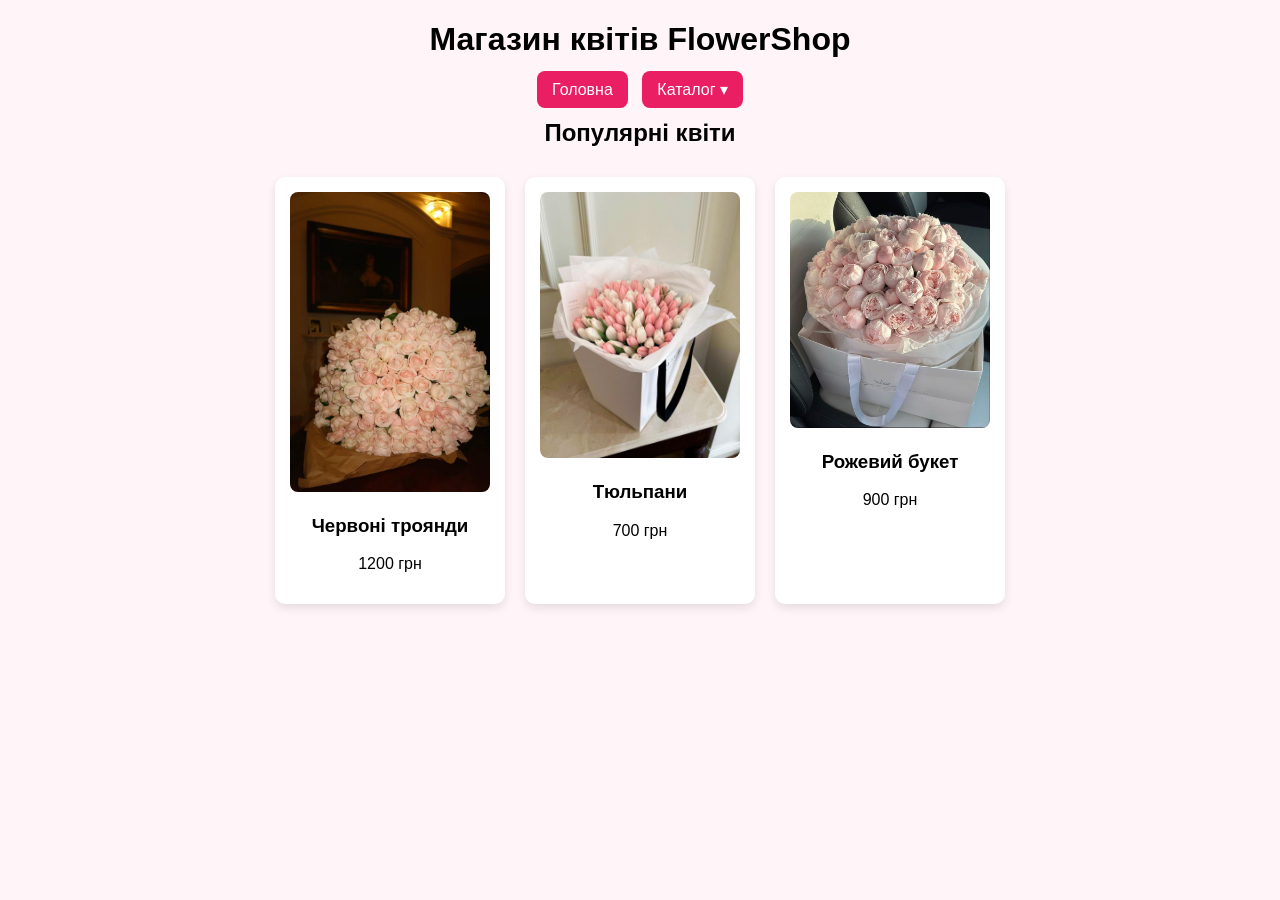
<file: index.html>
<!DOCTYPE html>
<html lang="uk">
<head>
<meta charset="UTF-8">
<title>FlowerShop</title>
<link rel="stylesheet" href="style.css">
</head>

<body>

<h1>Магазин квітів FlowerShop</h1>

<nav class="menu">

<a href="index.html">Головна</a>

<div class="dropdown">
<a href="#">Каталог ▾</a>

<div class="dropdown-content">
<a href="bouquets.html">Букети</a>
<a href="boxes.html">Квіти в коробках</a>
<a href="gifts.html">Подарункові набори</a>
</div>

</div>

</nav>

<h2>Популярні квіти</h2>

<div class="products">

<div class="product">
<img src="images/roses.jpg">
<h3>Червоні троянди</h3>
<p>1200 грн</p>
</div>

<div class="product">
<img src="images/tulips.jpg">
<h3>Тюльпани</h3>
<p>700 грн</p>
</div>

<div class="product">
<img src="images/bouquet.jpg">
<h3>Рожевий букет</h3>
<p>900 грн</p>
</div>

</div>

</body>
</html>
</file>
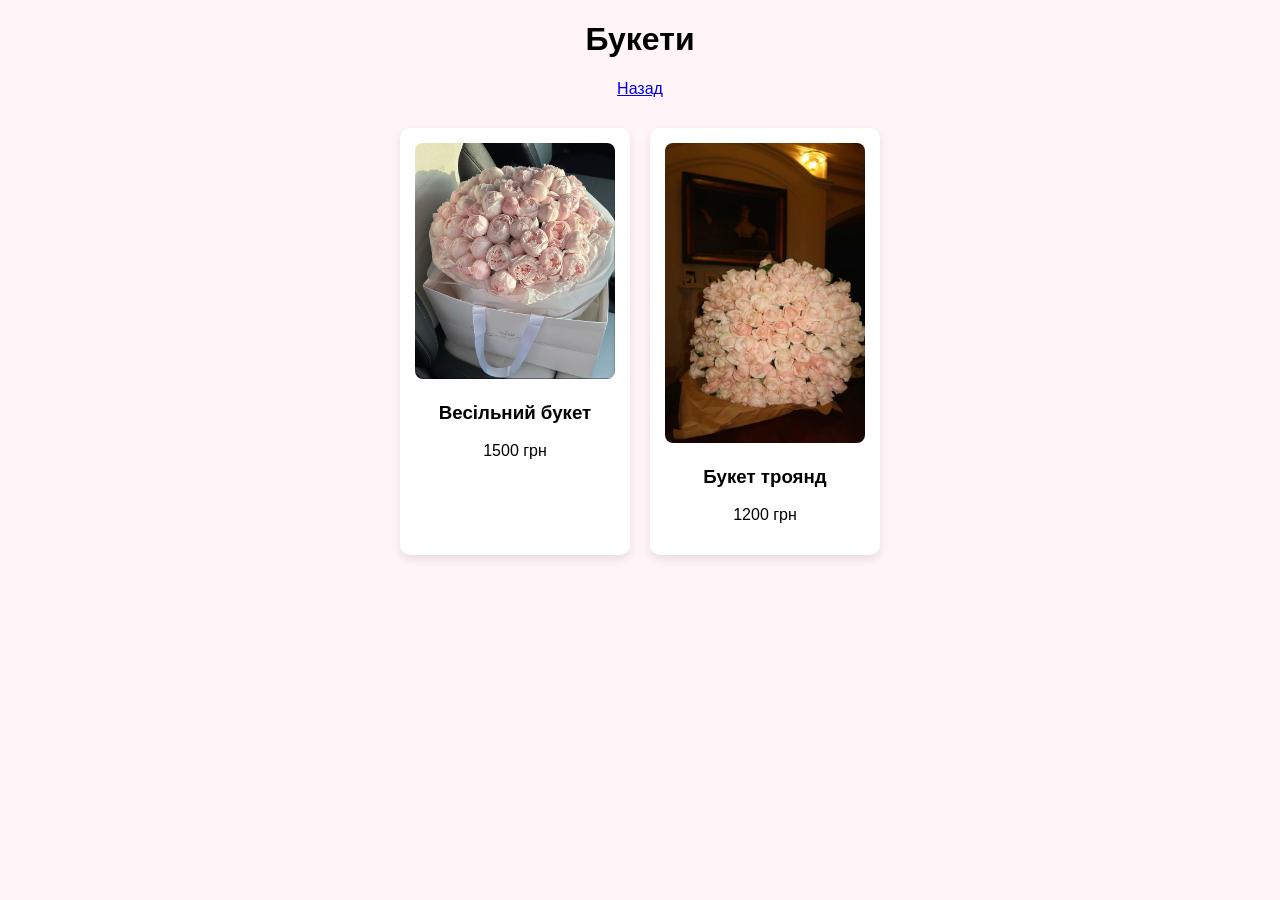
<file: bouquets.html>
<!DOCTYPE html>
<html lang="uk">
<head>
<meta charset="UTF-8">
<title>Букети</title>
<link rel="stylesheet" href="style.css">
</head>

<body>

<h1>Букети</h1>

<a href="index.html">Назад</a>

<div class="products">

<div class="product">
<img src="images/bouquet.jpg">
<h3>Весільний букет</h3>
<p>1500 грн</p>
</div>

<div class="product">
<img src="images/roses.jpg">
<h3>Букет троянд</h3>
<p>1200 грн</p>
</div>

</div>

</body>
</html>
</file>
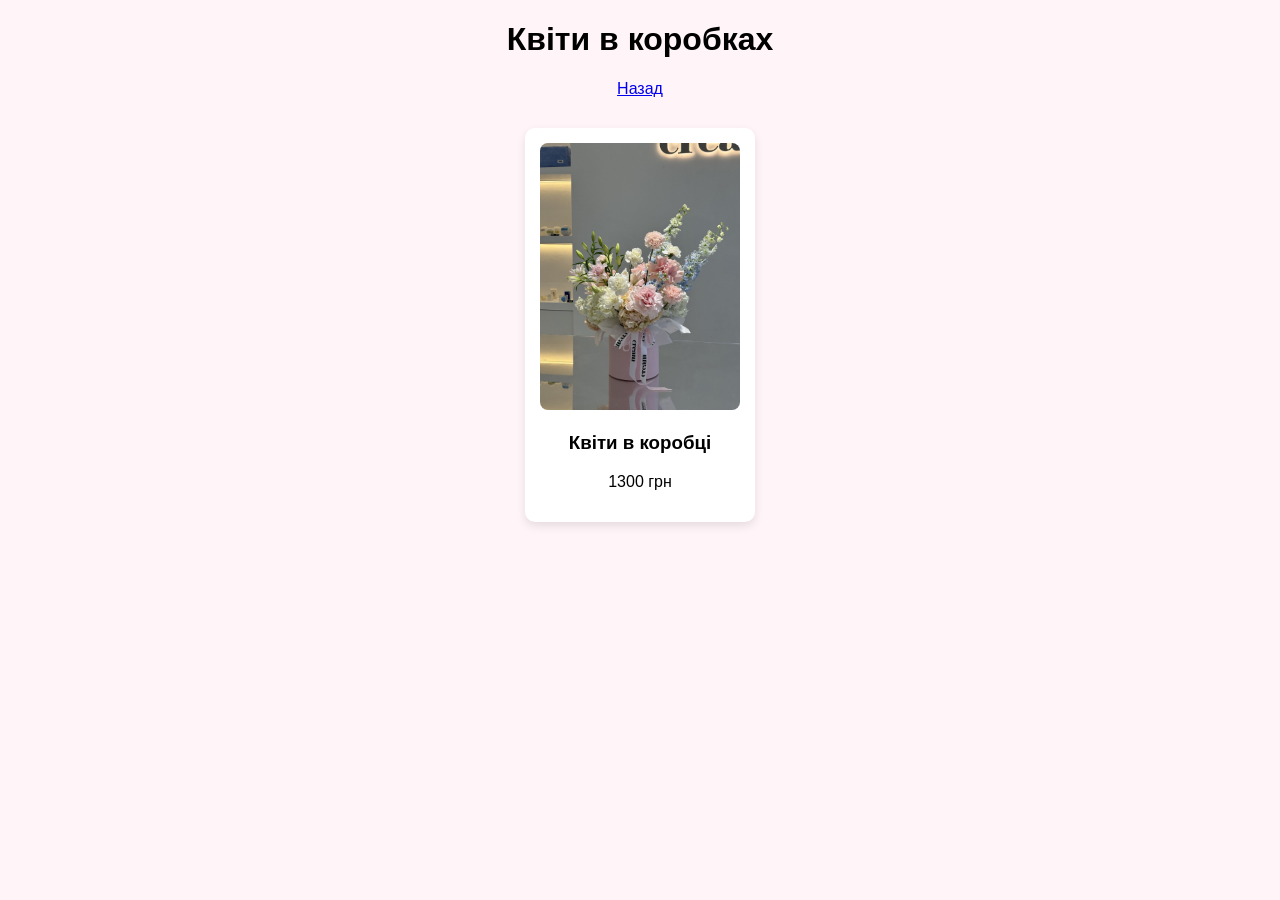
<file: boxes.html>
<!DOCTYPE html>
<html lang="uk">
<head>
<meta charset="UTF-8">
<title>Квіти в коробках</title>
<link rel="stylesheet" href="style.css">
</head>

<body>

<h1>Квіти в коробках</h1>

<a href="index.html">Назад</a>

<div class="products">

<div class="product">
<img src="images/box.jpg">
<h3>Квіти в коробці</h3>
<p>1300 грн</p>
</div>

</div>

</body>
</html>
</file>
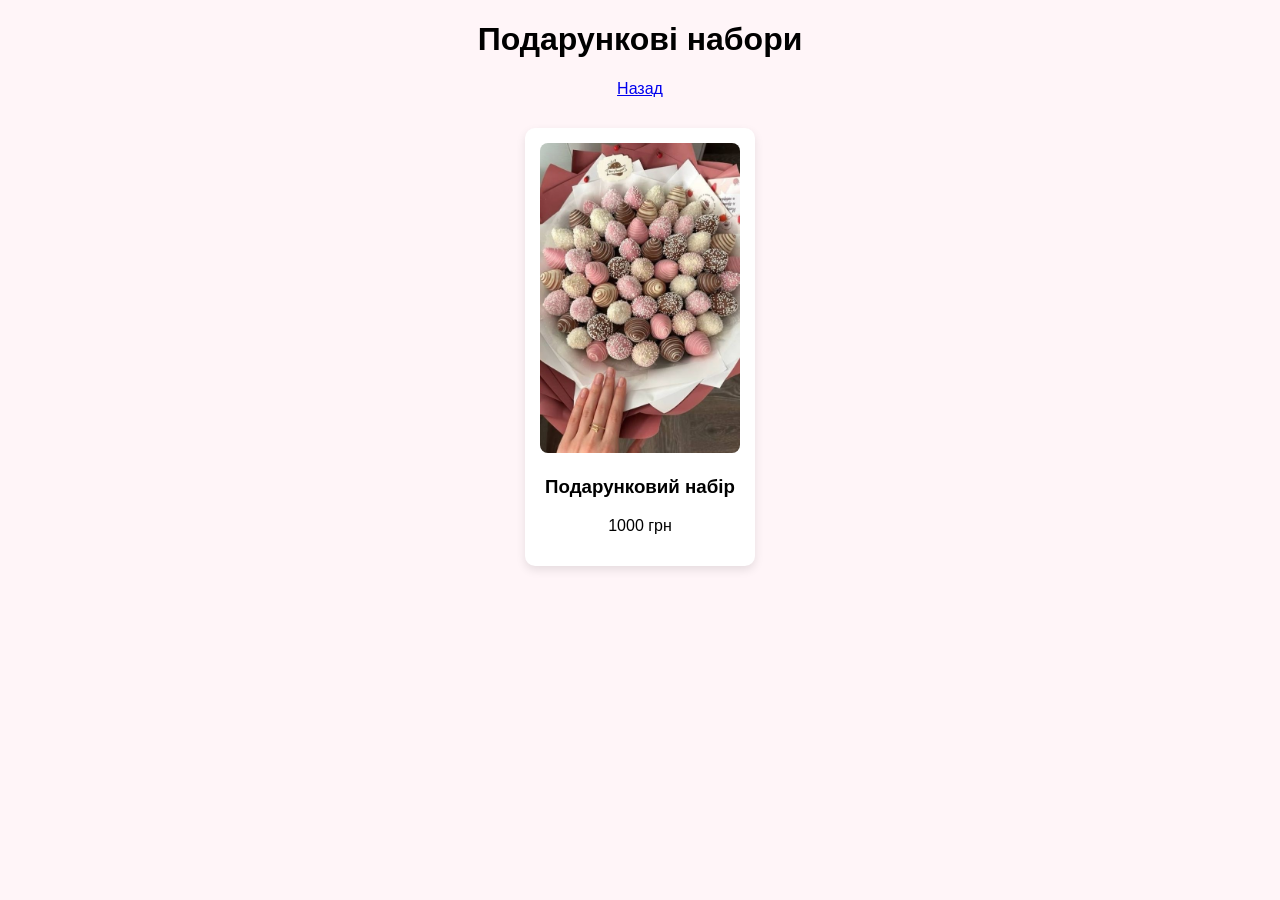
<file: gifts.html>
<!DOCTYPE html>
<html lang="uk">
<head>
<meta charset="UTF-8">
<title>Подарункові набори</title>
<link rel="stylesheet" href="style.css">
</head>

<body>

<h1>Подарункові набори</h1>

<a href="index.html">Назад</a>

<div class="products">

<div class="product">
<img src="images/gift.jpg">
<h3>Подарунковий набір</h3>
<p>1000 грн</p>
</div>

</div>

</body>
</html>
</file>
<file: style.css>
body{
font-family: Arial;
background:#fff5f8;
text-align:center;
}

.menu{
margin-top:20px;
}

.menu a{
text-decoration:none;
background:#e91e63;
color:white;
padding:10px 15px;
margin:5px;
border-radius:8px;
}

.dropdown{
display:inline-block;
position:relative;
}

.dropdown-content{
display:none;
position:absolute;
background:white;
box-shadow:0 4px 8px rgba(0,0,0,0.2);
}

.dropdown-content a{
display:block;
background:#f8bbd0;
margin:5px;
padding:8px;
}

.dropdown:hover .dropdown-content{
display:block;
}

.products{
display:flex;
justify-content:center;
gap:20px;
margin-top:30px;
}

.product{
background:white;
padding:15px;
border-radius:10px;
box-shadow:0 4px 10px rgba(0,0,0,0.1);
width:200px;
}

.product img{
width:100%;
border-radius:8px;
}
</file>
